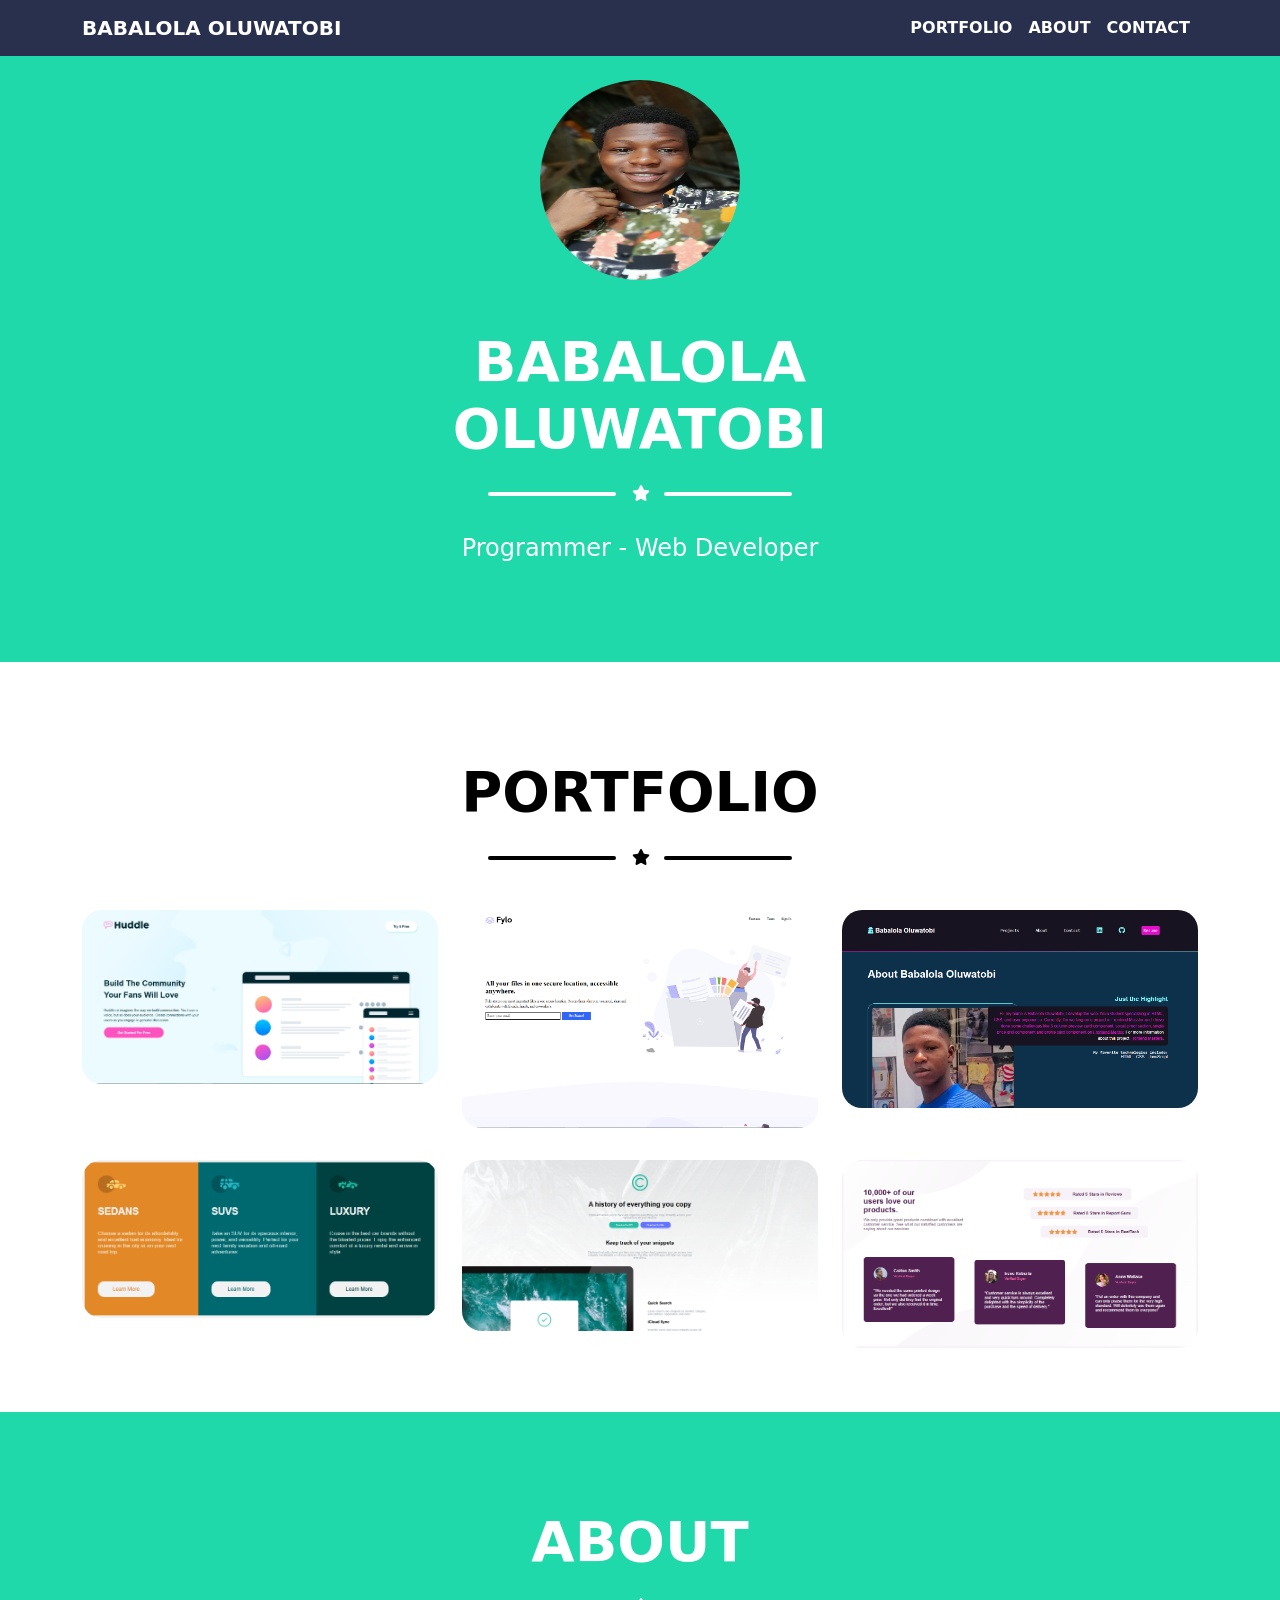
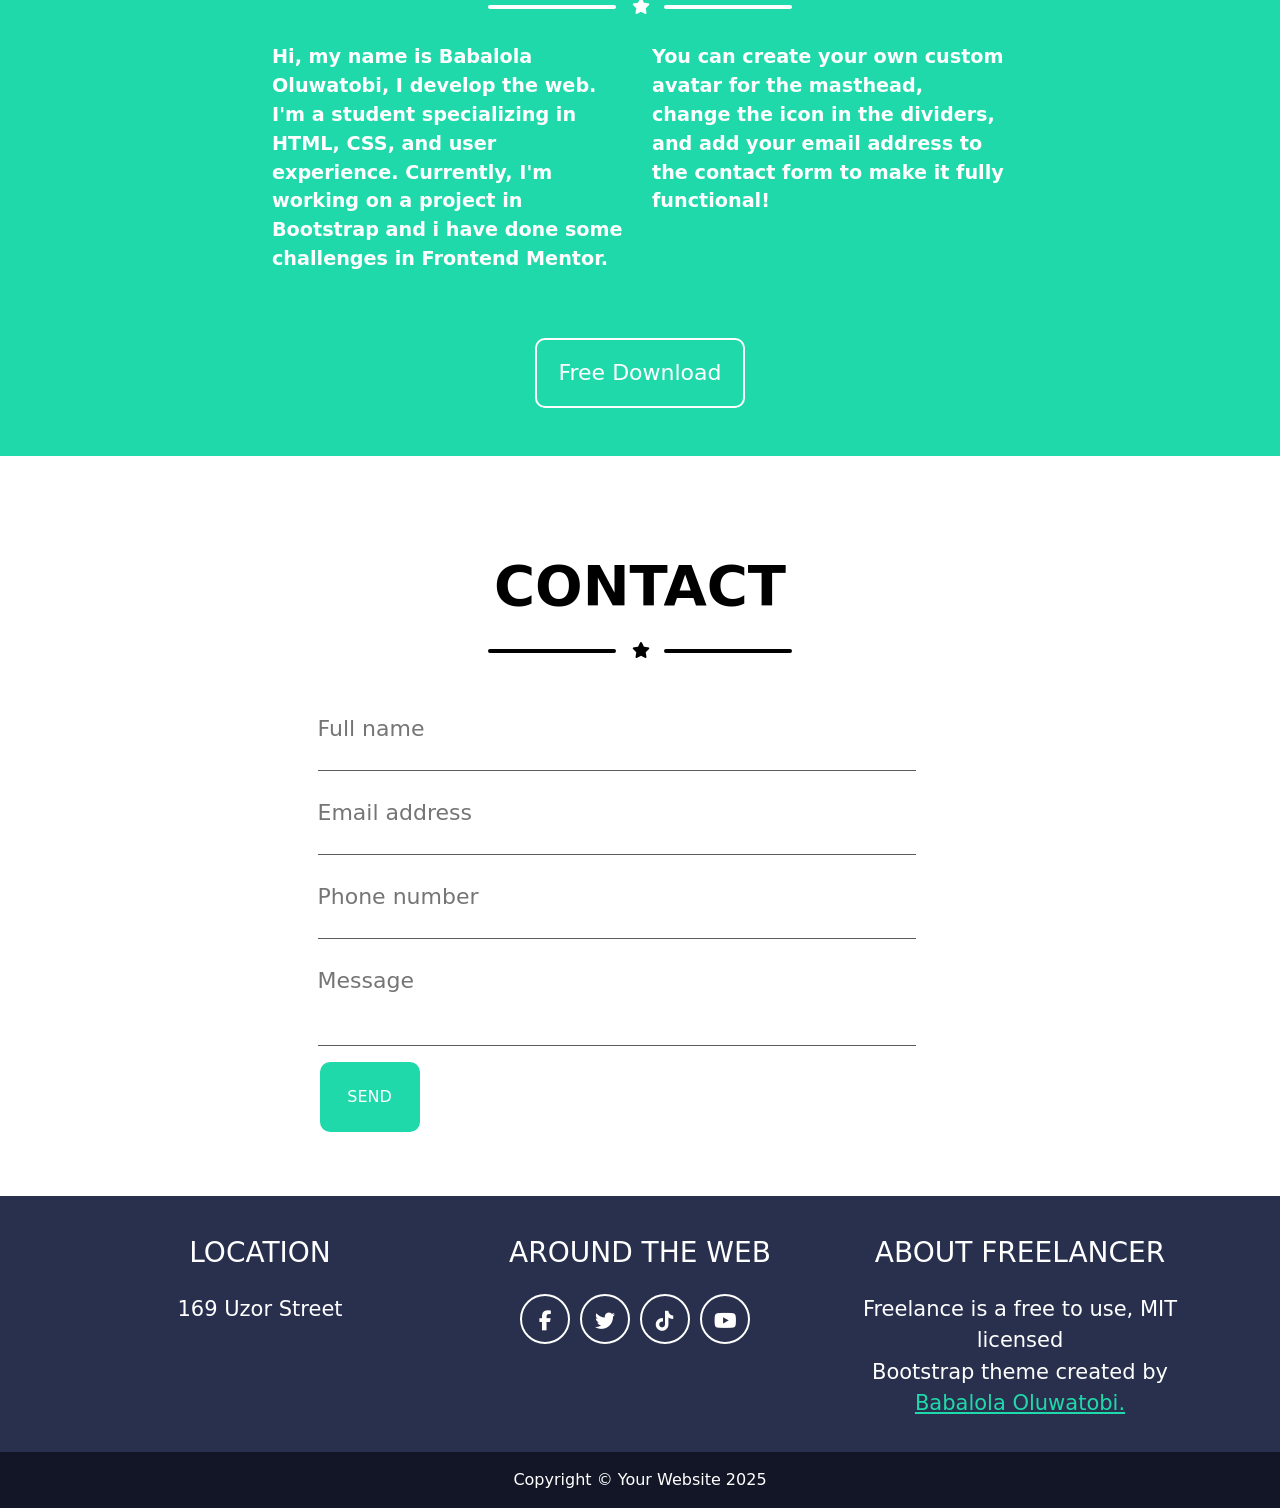
<file: index.html>
<!doctype html>
<html lang="en">
  <head>
    <meta charset="utf-8">
    <meta name="viewport" content="width=device-width, initial-scale=1">
    <link href="https://cdn.jsdelivr.net/npm/bootstrap@5.3.3/dist/css/bootstrap.min.css" rel="stylesheet" integrity="sha384-QWTKZyjpPEjISv5WaRU9OFeRpok6YctnYmDr5pNlyT2bRjXh0JMhjY6hW+ALEwIH" crossorigin="anonymous">
    <link href="https://cdnjs.cloudflare.com/ajax/libs/font-awesome/6.5.2/css/all.min.css" rel="stylesheet">
    <script defer src="https://cdn.jsdelivr.net/npm/bootstrap@5.3.3/dist/js/bootstrap.bundle.min.js" integrity="sha384-YvpcrYf0tY3lHB60NNkmXc5s9fDVZLESaAA55NDzOxhy9GkcIdslK1eN7N6jIeHz" crossorigin="anonymous"></script>
    <link rel="stylesheet" href="style.css">
    <title>MyPortfolio</title>
  </head>
  <body>
    <nav class="navbar navbar-expand-lg text-uppercase fixed-top">
      <div class="container">
        <a class="navbar-brand" href="#">Babalola Oluwatobi</a>
        <button class="navbar-toggler" data-bs-toggle="collapse" data-bs-target="#nav" aria-controls="nav" aria-label="Expand Navigation">
          <span class="navbar-toggler-icon"><i class="fas fa-align-justify"></i></span>
        </button>
        <div class="collapse navbar-collapse" id="nav">
          <ul class="navbar-nav ms-auto">
            <li class="nav-item active">
              <a class="nav-link" href="#portfolio">Portfolio</a>
            </li>
            <li class="nav-item">
              <a class="nav-link" href="#about">About</a>
            </li>
            <li class="nav-item">
              <a class="nav-link" href="#contact">Contact</a>
            </li>
          </ul>
        </div>
      </div>
    </nav>

    <section class="main py-5">
      <div class="container py-3">
        <div class="row py-3">
          <div class="col-lg-7 mx-auto text-center">
            <img src="images/tbest.jpg" class="img-fluid" alt="profile">
            <h1 class="text-uppercase mb-0 pt-5">BABALOLA OLUWATOBI</h1>
            <div class="divider">
            <div class="divider-line1"></div>
            <div class="divider-icon1 mx-3"><i class="fas fa-star"></i></div>
            <div class="divider-line1"></div>
            </div>
            <p>Programmer - Web Developer</p>
          </div>
        </div>
      </div>
    </section>

    <section class="portfolio" id="portfolio">
      <div class="container py-5">
        <div class="row">
          <div class="col-lg-5 mx-auto">
            <h1 class="text-center text-uppercase mb-0 pt-5 pl-3">Portfolio</h1>
            <div class="divider">
              <div class="divider-line2"></div>
              <div class="divider-icon2 mx-3"><i class="fas fa-star"></i></div>
              <div class="divider-line2"></div>
            </div>
          </div>
        </div>
        <div class="row">
          <div class="col-lg-4 my-3">
            <div class="item">
              <img src="images/Capture.PNG1.PNG" class="img-fluid" alt="">
            </div>
          </div>
          <div class="col-lg-4 my-3">
            <div class="item">
              <img src="images/Capture.PNG2.PNG" class="img-fluid" alt="">
            </div>
          </div>
          <div class="col-lg-4 my-3">
            <div class="item">
              <img src="images/Capture.PNG3.PNG" class="img-fluid" alt="">
            </div>
          </div>
          <div class="col-lg-4 my-3">
            <div class="item">
              <img src="images/Capture.PNG4.PNG" class="img-fluid" alt="">
            </div>
          </div>
          <div class="col-lg-4 my-3">
            <div class="item">
              <img src="images/Capture.PNG5.PNG" class="img-fluid" alt="">
            </div>
          </div>
          <div class="col-lg-4 my-3">
            <div class="item">
              <img src="images/Capture.PNG6.PNG" class="img-fluid" alt="">
            </div>
          </div>
        </div>
      </div>
    </section>

    <section class="about py-5" id="about">
      <div class="container text-center text-white">
        <div class="row">
          <div class="col-lg-5 mx-auto text-center">
            <h1 class="text-center text-uppercase mb-0 pt-5 pl-3">About</h1> 
            <div class="divider">
              <div class="divider-line1"></div>
              <div class="divider-icon1 mx-3"><i class="fas fa-star"></i></div>
              <div class="divider-line1"></div>
            </div>
          </div>
        </div>
        <div class="row text-center">
          <div class="col-lg-8 mx-auto">
            <div class="row">
              <div class="col-lg-6">
                <p class="text-justify">Hi, my name is Babalola Oluwatobi, I develop the web. I'm a student specializing in HTML, CSS, and user experience. Currently, I'm working on a project in Bootstrap and i have done some challenges in Frontend Mentor.</p>
              </div>
              <div class="col-lg-6">
                <p class="text-justify">You can create your own custom avatar for the masthead, change the icon in the dividers, and add your email address to the contact form to make it fully functional!</p>
              </div>
            </div>
            <input type="button" class="btn1 mt-5" value="Free Download">
          </div>
        </div>
      </div>
    </section>

    <section class="contact" id="contact">
      <div class="container py-5">
        <div class="row">
          <div class="col-lg-5 mx-auto">
            <h1 class="text-center text-uppercase mb-0 pt-5 pl-3">Contact</h1>
            <div class="divider">
              <div class="divider-line2"></div>
              <div class="divider-icon2 mx-3"><i class="fas fa-star"></i></div>
              <div class="divider-line2"></div>
            </div>
          </div>
        </div>
        <div class="row">
          <div class="col-lg-7 mx-auto">
            <div class="row">
              <input type="text" placeholder="Full name">
            </div>
            <div class="row">
              <input type="email" placeholder="Email address">
            </div>
            <div class="row">
              <input type="text" placeholder="Phone number">
            </div>
            <div class="row">
              <input type="text" class="pb-5" placeholder="Message">
            </div>
            <button class="btn2 my-3">SEND</button>
          </div>
        </div>
      </div>
    </section>

    <section class="info pt-4">
      <div class="container py-3 text-center text-white">
        <div class="row">
          <div class="col-lg-4">
            <h3 class="pb-3">LOCATION</h3>
            <P>169 Uzor Street</P>
          </div>
          <div class="col-lg-4">
            <h3 class="pb-3">AROUND THE WEB</h3>
            <div class="row d-inline-flex">
              <div class="circle">
                <a href="https://www.facebook.com/@T.best26" class="link"><i class="fab fa-facebook-f"></i></a>
              </div>
              <div class="circle">
                <a href="https://www.x.com/@Tbest9122009849" class="link"><i class="fab fa-twitter"></i></a>
              </div>
              <div class="circle">
                <a href="https://www.tiktok.com/@t_best_26" class="link"><i class="fab fa-tiktok"></i></a>
              </div>
              <div class="circle">
                <a href="https://www.youtube.com/@OluwatobilobaBabalola-m1y" class="link"><i class="fab fa-youtube"></i></a>
              </div>
            </div>
          </div>
          <div class="col-lg-4">
            <h3 class="pb-3">ABOUT FREELANCER</h3>
            <P>Freelance is a free to use, MIT licensed<br> Bootstrap theme created by <a href="https://babalola oluwatobi">Babalola Oluwatobi.</a></P>
          </div>
        </div>
      </div>
    </section>

    <footer class="text-center text-white py-3">
      Copyright © Your Website 2025
    </footer>

  </body>
</html>
</file>
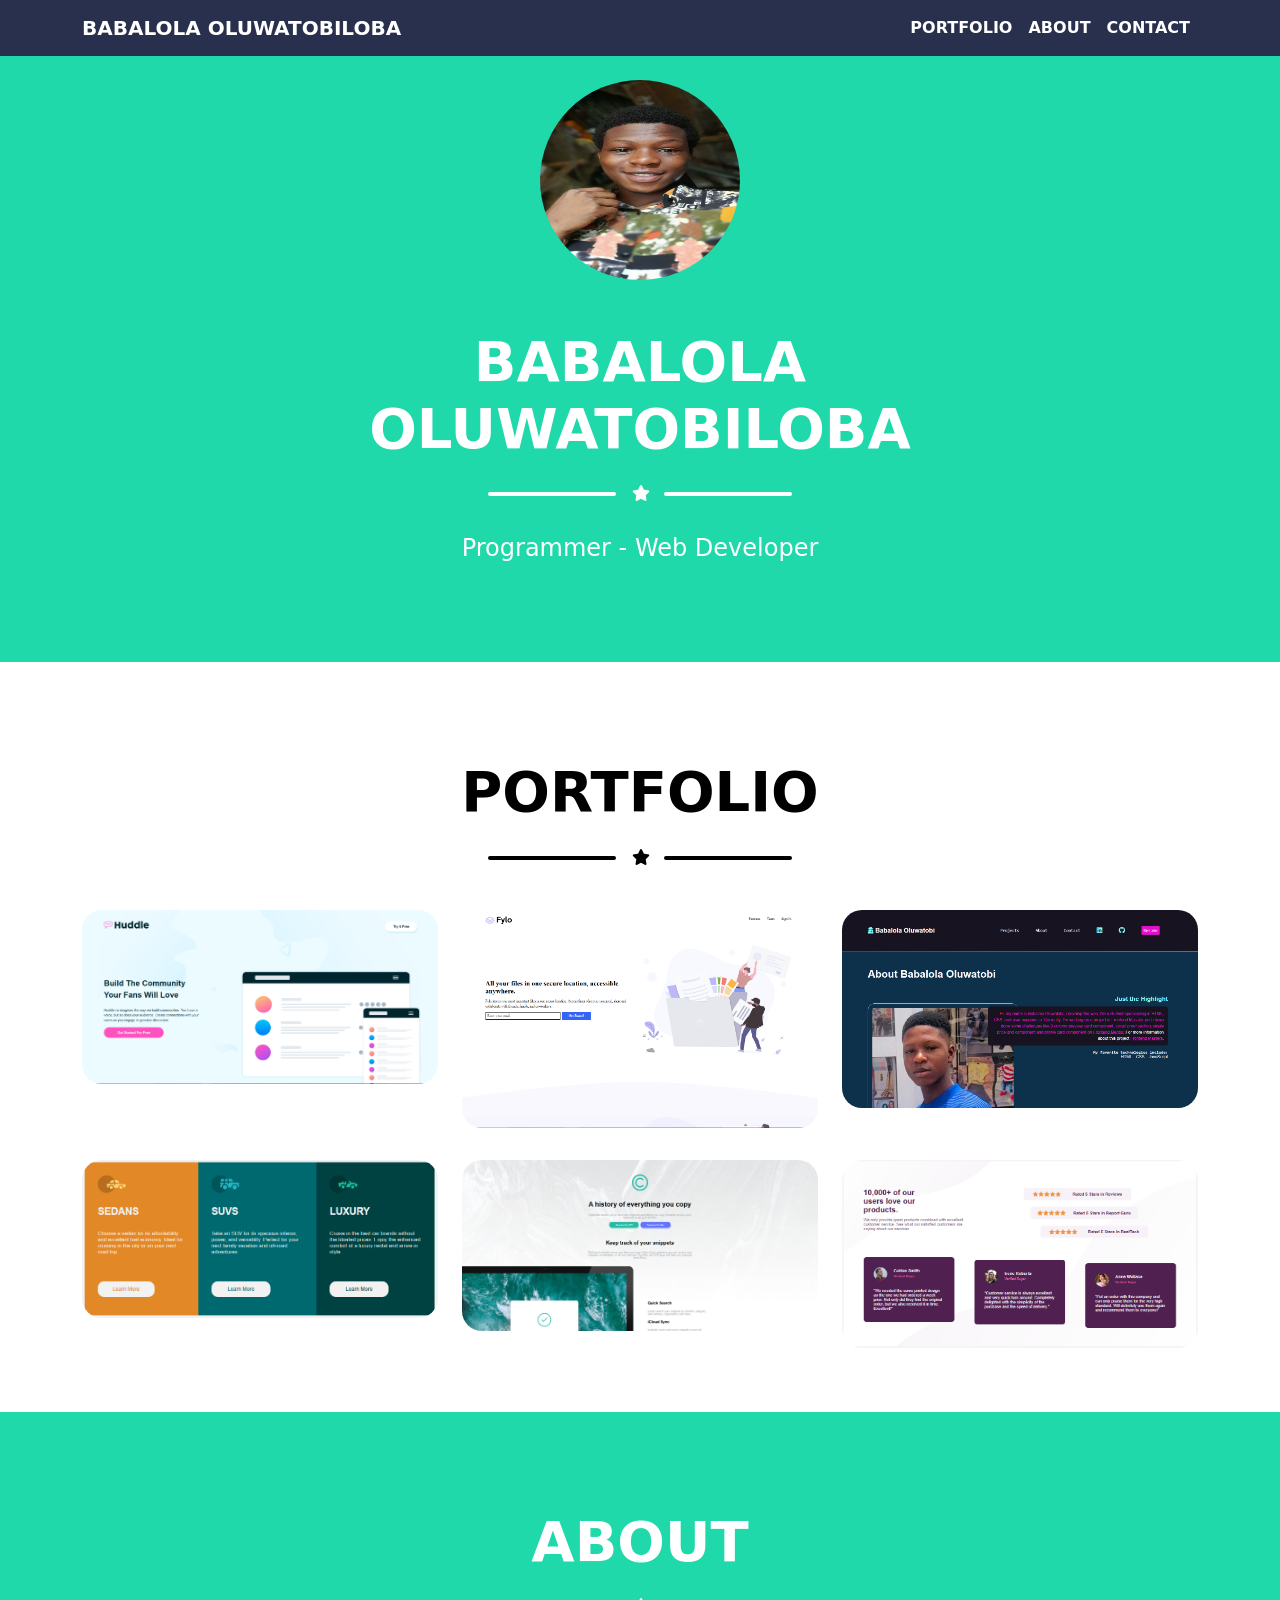
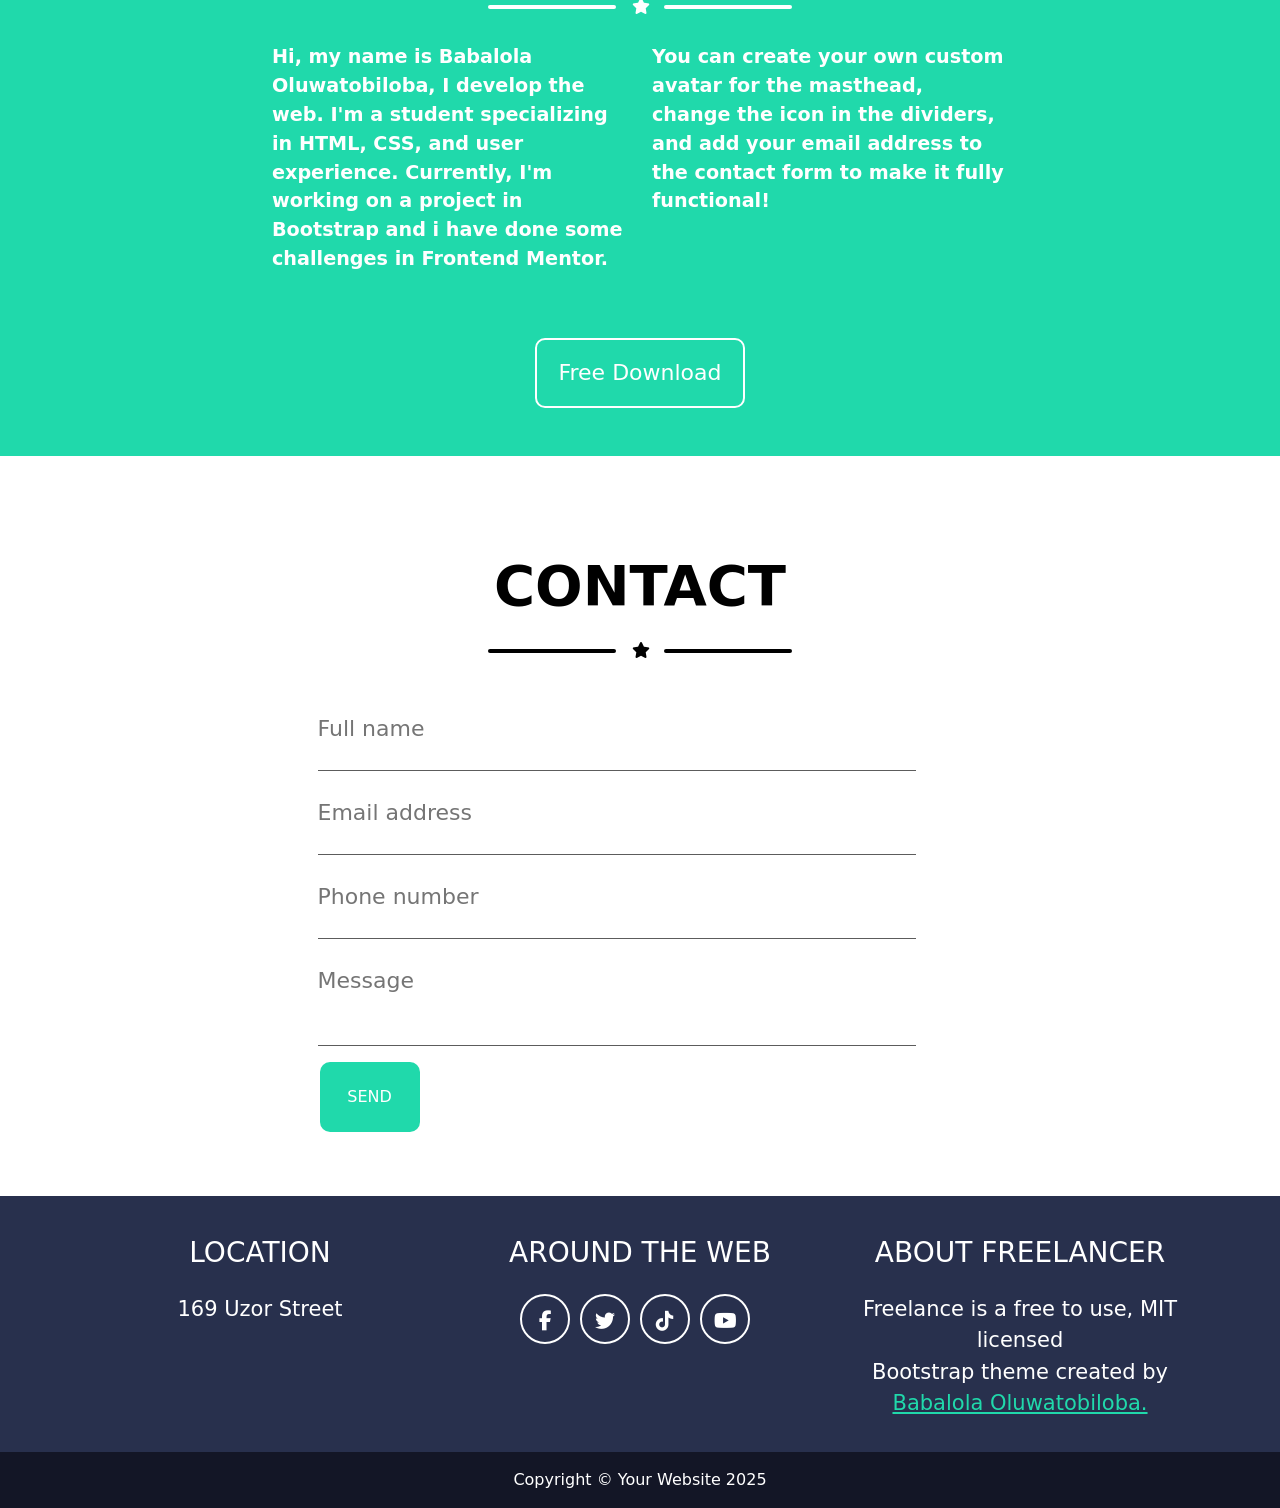
<file: my.portfolio/index.html>
<!doctype html>
<html lang="en">
  <head>
    <meta charset="utf-8">
    <meta name="viewport" content="width=device-width, initial-scale=1">
    <link href="https://cdn.jsdelivr.net/npm/bootstrap@5.3.3/dist/css/bootstrap.min.css" rel="stylesheet" integrity="sha384-QWTKZyjpPEjISv5WaRU9OFeRpok6YctnYmDr5pNlyT2bRjXh0JMhjY6hW+ALEwIH" crossorigin="anonymous">
    <link href="https://cdnjs.cloudflare.com/ajax/libs/font-awesome/6.5.2/css/all.min.css" rel="stylesheet">
    <script defer src="https://cdn.jsdelivr.net/npm/bootstrap@5.3.3/dist/js/bootstrap.bundle.min.js" integrity="sha384-YvpcrYf0tY3lHB60NNkmXc5s9fDVZLESaAA55NDzOxhy9GkcIdslK1eN7N6jIeHz" crossorigin="anonymous"></script>
    <link rel="stylesheet" href="style.css">
    <title>MyPortfolio</title>
  </head>
  <body>
    <nav class="navbar navbar-expand-lg text-uppercase fixed-top">
      <div class="container">
        <a class="navbar-brand" href="#">Babalola Oluwatobiloba</a>
        <button class="navbar-toggler" data-bs-toggle="collapse" data-bs-target="#nav" aria-controls="nav" aria-label="Expand Navigation">
          <span class="navbar-toggler-icon"><i class="fas fa-align-justify"></i></span>
        </button>
        <div class="collapse navbar-collapse" id="nav">
          <ul class="navbar-nav ms-auto">
            <li class="nav-item active">
              <a class="nav-link" href="#portfolio">Portfolio</a>
            </li>
            <li class="nav-item">
              <a class="nav-link" href="#about">About</a>
            </li>
            <li class="nav-item">
              <a class="nav-link" href="#contact">Contact</a>
            </li>
          </ul>
        </div>
      </div>
    </nav>

    <section class="main py-5">
      <div class="container py-3">
        <div class="row py-3">
          <div class="col-lg-7 mx-auto text-center">
            <img src="images/tbest.jpg" class="img-fluid" alt="profile">
            <h1 class="text-uppercase mb-0 pt-5">BABALOLA OLUWATOBILOBA</h1>
            <div class="divider">
            <div class="divider-line1"></div>
            <div class="divider-icon1 mx-3"><i class="fas fa-star"></i></div>
            <div class="divider-line1"></div>
            </div>
            <p>Programmer - Web Developer</p>
          </div>
        </div>
      </div>
    </section>

    <section class="portfolio" id="portfolio">
      <div class="container py-5">
        <div class="row">
          <div class="col-lg-5 mx-auto">
            <h1 class="text-center text-uppercase mb-0 pt-5 pl-3">Portfolio</h1>
            <div class="divider">
              <div class="divider-line2"></div>
              <div class="divider-icon2 mx-3"><i class="fas fa-star"></i></div>
              <div class="divider-line2"></div>
            </div>
          </div>
        </div>
        <div class="row">
          <div class="col-lg-4 my-3">
            <div class="item">
              <img src="images/Capture.PNG1.PNG" class="img-fluid" alt="">
            </div>
          </div>
          <div class="col-lg-4 my-3">
            <div class="item">
              <img src="images/Capture.PNG2.PNG" class="img-fluid" alt="">
            </div>
          </div>
          <div class="col-lg-4 my-3">
            <div class="item">
              <img src="images/Capture.PNG3.PNG" class="img-fluid" alt="">
            </div>
          </div>
          <div class="col-lg-4 my-3">
            <div class="item">
              <img src="images/Capture.PNG4.PNG" class="img-fluid" alt="">
            </div>
          </div>
          <div class="col-lg-4 my-3">
            <div class="item">
              <img src="images/Capture.PNG5.PNG" class="img-fluid" alt="">
            </div>
          </div>
          <div class="col-lg-4 my-3">
            <div class="item">
              <img src="images/Capture.PNG6.PNG" class="img-fluid" alt="">
            </div>
          </div>
        </div>
      </div>
    </section>

    <section class="about py-5" id="about">
      <div class="container text-center text-white">
        <div class="row">
          <div class="col-lg-5 mx-auto text-center">
            <h1 class="text-center text-uppercase mb-0 pt-5 pl-3">About</h1> 
            <div class="divider">
              <div class="divider-line1"></div>
              <div class="divider-icon1 mx-3"><i class="fas fa-star"></i></div>
              <div class="divider-line1"></div>
            </div>
          </div>
        </div>
        <div class="row text-center">
          <div class="col-lg-8 mx-auto">
            <div class="row">
              <div class="col-lg-6">
                <p class="text-justify">Hi, my name is Babalola Oluwatobiloba, I develop the web. I'm a student specializing in HTML, CSS, and user experience. Currently, I'm working on a project in Bootstrap and i have done some challenges in Frontend Mentor.</p>
              </div>
              <div class="col-lg-6">
                <p class="text-justify">You can create your own custom avatar for the masthead, change the icon in the dividers, and add your email address to the contact form to make it fully functional!</p>
              </div>
            </div>
            <input type="button" class="btn1 mt-5" value="Free Download">
          </div>
        </div>
      </div>
    </section>

    <section class="contact" id="contact">
      <div class="container py-5">
        <div class="row">
          <div class="col-lg-5 mx-auto">
            <h1 class="text-center text-uppercase mb-0 pt-5 pl-3">Contact</h1>
            <div class="divider">
              <div class="divider-line2"></div>
              <div class="divider-icon2 mx-3"><i class="fas fa-star"></i></div>
              <div class="divider-line2"></div>
            </div>
          </div>
        </div>
        <div class="row">
          <div class="col-lg-7 mx-auto">
            <div class="row">
              <input type="text" placeholder="Full name">
            </div>
            <div class="row">
              <input type="email" placeholder="Email address">
            </div>
            <div class="row">
              <input type="text" placeholder="Phone number">
            </div>
            <div class="row">
              <input type="text" class="pb-5" placeholder="Message">
            </div>
            <button class="btn2 my-3">SEND</button>
          </div>
        </div>
      </div>
    </section>

    <section class="info pt-4">
      <div class="container py-3 text-center text-white">
        <div class="row">
          <div class="col-lg-4">
            <h3 class="pb-3">LOCATION</h3>
            <P>169 Uzor Street</P>
          </div>
          <div class="col-lg-4">
            <h3 class="pb-3">AROUND THE WEB</h3>
            <div class="row d-inline-flex">
              <div class="circle">
                <a href="https://www.facebook.com/@T.best26" class="link"><i class="fab fa-facebook-f"></i></a>
              </div>
              <div class="circle">
                <a href="https://www.x.com/@Tbest9122009849" class="link"><i class="fab fa-twitter"></i></a>
              </div>
              <div class="circle">
                <a href="https://www.tiktok.com/@t_best_26" class="link"><i class="fab fa-tiktok"></i></a>
              </div>
              <div class="circle">
                <a href="https://www.youtube.com/@OluwatobilobaBabalola-m1y" class="link"><i class="fab fa-youtube"></i></a>
              </div>
            </div>
          </div>
          <div class="col-lg-4">
            <h3 class="pb-3">ABOUT FREELANCER</h3>
            <P>Freelance is a free to use, MIT licensed<br> Bootstrap theme created by <a href="https://babalola oluwatobiloba">Babalola Oluwatobiloba.</a></P>
          </div>
        </div>
      </div>
    </section>

    <footer class="text-center text-white py-3">
      Copyright © Your Website 2025
    </footer>

  </body>
</html>
</file>
<file: style.css>
*{
    padding: 0;
    margin: 0;
    box-sizing: border-box;
}

nav {
    background-color: hsl(227, 31%, 23%);
}

.fa-align-justify {
    font-size: 35px;
    color: white;
}
.navbar-brand {
    text-decoration: none;
    font-size: 1.25rem;
    font-weight: 700;
    color: white;
    cursor: pointer;
}

.navbar-brand:hover{
    color: white;
}

.nav-link {
    text-decoration: none;
    font-size: 1rem;
    font-weight: 700;
    color: white;
    cursor: pointer; 
}

.nav-link:hover {
    color: hsl(165, 74%, 49%);
}

.main {
    background: hsl(165, 74%, 49%);
    width: 100%;
}

.main img {
    border-radius: 50%;
    width: 200px;
    height: 200px;
}

.main h1 {
    font-size: 3.5rem;
    font-weight: 700;
    color: white;
    text-align: center;
}

.main p {
    font-size: 1.5rem;
    color: white;
    text-align: center;
}

@media (max-width: 1400px) {
    .main h1 {
      text-align: center;  
    }
}

@media (max-width: 400px) {
    .main h1 {
      text-align: center;
      font-size: 2rem;  
    }
}

.divider {
    width: 100%;
    display: flex;
    justify-content: center;
    align-items: center;
    margin: 1.25rem 0 1.5rem;
}

.divider-line1 {
   width: 100%;
   max-width: 8rem;
   height: 0.25rem; 
   background: white;
   border-radius: 1rem;
   border-color: hsl(227, 31%, 23%) !important;
}

.divider-icon1 {
    color: white;
    width: 1rem;
}

.divider-line2 {
    width: 100%;
    max-width: 8rem;
    height: 0.25rem; 
    background: black;
    border-radius: 1rem;
    border-color: black !important;
 }
 
 .divider-icon2 {
     color: black;
     width: 1rem;
 }

 .portfolio h1 {
    font-size: 3.5rem;
    font-weight: 700;
    color: black;
 }
 @media (max-width: 400px) {
    .portfolio h1 {
        font-size: 2rem;
    }
}

 .portfolio img {
    border-radius: 20px;
    width: 100%;
    transition: 0.3s;
 }

 .portfolio img:hover {
    transform: scale(1.05);
 }

 .about {
    background-color: hsl(165, 74%, 49%);
    width: 100%;
 }

 .about h1 {
    font-size: 3.5rem;
    font-weight: 700;
    color: white;
 }
 @media (max-width: 400px) {
    .about h1 {
        font-size: 2rem;
    }
 }
.about p {
   font-size: 1.2rem; 
   font-weight: 700;
   text-align: left;
}

.btn1 {
    width: 210px;
    height: 70px;
    font-size: 22px;
    color: white;
    background-color: hsl(165, 74%, 49%);
    border: 2px solid white;
    border-radius: 10px;
    display: inline-block;
    outline: none;
}
 
.btn1:hover {
    background-color: white;
    border: none;
    color: hsl(0, 0%, 0%);
    transition: 0.5s;
}

.contact h1 {
    font-size: 3.5rem;
    font-weight: 700;
    color: black;
 }

 @media (max-width: 400px) {
    .contact h1 {
        font-size: 2rem;
    }
}

.contact input {
   width: 90%; 
   border: none;
   outline: none;
   font-size: 22px;
   border-bottom: 1px solid hsl(0, 0%, 36%);
   padding: 25px 0;
   margin: 0 10px;
}

.btn2 {
    background-color: hsl(165, 74%, 49%);
    color: white;
    width: 100px;
    height: 70px;
    border: none;
    border-radius: 10px;
}

.btn2:hover {
    background-color: hsl(165, 99%, 34%);
    transition: 0.5s;
}

.info {
   background-color: hsl(227, 31%, 23%); 
}

.info p {
    font-size: 21px;
}

.info .circle {
    width: 50px;
    height: 50px;
    background-color: transparent;
    color: white;
    border: 2px solid white;
    border-radius: 50%;
    cursor: pointer;
    margin-right: 10px;
    margin-bottom: 20px;
    font-size: 20px;
    padding: 10px;
}

.info .circle:hover {
    background-color: white;
    color: black;
    transition: 0.5s;
}

.link {
    color: inherit;
}

.link:hover {
    color: black;
}
a {
    color: hsl(165, 74%, 49%);
}

a:hover {
    color: hsl(165, 99%, 34%);
    transition: 0.5s;
}
footer {
    background-color: hsl(228, 34%, 11%);
}
</file>
<file: my.portfolio/style.css>
*{
    padding: 0;
    margin: 0;
    box-sizing: border-box;
}

nav {
    background-color: hsl(227, 31%, 23%);
}

.fa-align-justify {
    font-size: 35px;
    color: white;
}
.navbar-brand {
    text-decoration: none;
    font-size: 1.25rem;
    font-weight: 700;
    color: white;
    cursor: pointer;
}

.navbar-brand:hover{
    color: white;
}

.nav-link {
    text-decoration: none;
    font-size: 1rem;
    font-weight: 700;
    color: white;
    cursor: pointer; 
}

.nav-link:hover {
    color: hsl(165, 74%, 49%);
}

.main {
    background: hsl(165, 74%, 49%);
    width: 100%;
}

.main img {
    border-radius: 50%;
    width: 200px;
    height: 200px;
}

.main h1 {
    font-size: 3.5rem;
    font-weight: 700;
    color: white;
    text-align: center;
}

.main p {
    font-size: 1.5rem;
    color: white;
    text-align: center;
}

@media (max-width: 1400px) {
    .main h1 {
      text-align: center;  
    }
}

@media (max-width: 400px) {
    .main h1 {
      text-align: center;
      font-size: 2rem;  
    }
}

.divider {
    width: 100%;
    display: flex;
    justify-content: center;
    align-items: center;
    margin: 1.25rem 0 1.5rem;
}

.divider-line1 {
   width: 100%;
   max-width: 8rem;
   height: 0.25rem; 
   background: white;
   border-radius: 1rem;
   border-color: hsl(227, 31%, 23%) !important;
}

.divider-icon1 {
    color: white;
    width: 1rem;
}

.divider-line2 {
    width: 100%;
    max-width: 8rem;
    height: 0.25rem; 
    background: black;
    border-radius: 1rem;
    border-color: black !important;
 }
 
 .divider-icon2 {
     color: black;
     width: 1rem;
 }

 .portfolio h1 {
    font-size: 3.5rem;
    font-weight: 700;
    color: black;
 }
 @media (max-width: 400px) {
    .portfolio h1 {
        font-size: 2rem;
    }
}

 .portfolio img {
    border-radius: 20px;
    width: 100%;
    transition: 0.3s;
 }

 .portfolio img:hover {
    transform: scale(1.05);
 }

 .about {
    background-color: hsl(165, 74%, 49%);
    width: 100%;
 }

 .about h1 {
    font-size: 3.5rem;
    font-weight: 700;
    color: white;
 }
 @media (max-width: 400px) {
    .about h1 {
        font-size: 2rem;
    }
 }
.about p {
   font-size: 1.2rem; 
   font-weight: 700;
   text-align: left;
}

.btn1 {
    width: 210px;
    height: 70px;
    font-size: 22px;
    color: white;
    background-color: hsl(165, 74%, 49%);
    border: 2px solid white;
    border-radius: 10px;
    display: inline-block;
    outline: none;
}
 
.btn1:hover {
    background-color: white;
    border: none;
    color: hsl(0, 0%, 0%);
    transition: 0.5s;
}

.contact h1 {
    font-size: 3.5rem;
    font-weight: 700;
    color: black;
 }

 @media (max-width: 400px) {
    .contact h1 {
        font-size: 2rem;
    }
}

.contact input {
   width: 90%; 
   border: none;
   outline: none;
   font-size: 22px;
   border-bottom: 1px solid hsl(0, 0%, 36%);
   padding: 25px 0;
   margin: 0 10px;
}

.btn2 {
    background-color: hsl(165, 74%, 49%);
    color: white;
    width: 100px;
    height: 70px;
    border: none;
    border-radius: 10px;
}

.btn2:hover {
    background-color: hsl(165, 99%, 34%);
    transition: 0.5s;
}

.info {
   background-color: hsl(227, 31%, 23%); 
}

.info p {
    font-size: 21px;
}

.info .circle {
    width: 50px;
    height: 50px;
    background-color: transparent;
    color: white;
    border: 2px solid white;
    border-radius: 50%;
    cursor: pointer;
    margin-right: 10px;
    margin-bottom: 20px;
    font-size: 20px;
    padding: 10px;
}

.info .circle:hover {
    background-color: white;
    color: black;
    transition: 0.5s;
}

.link {
    color: inherit;
}

.link:hover {
    color: black;
}
a {
    color: hsl(165, 74%, 49%);
}

a:hover {
    color: hsl(165, 99%, 34%);
    transition: 0.5s;
}
footer {
    background-color: hsl(228, 34%, 11%);
}
</file>
